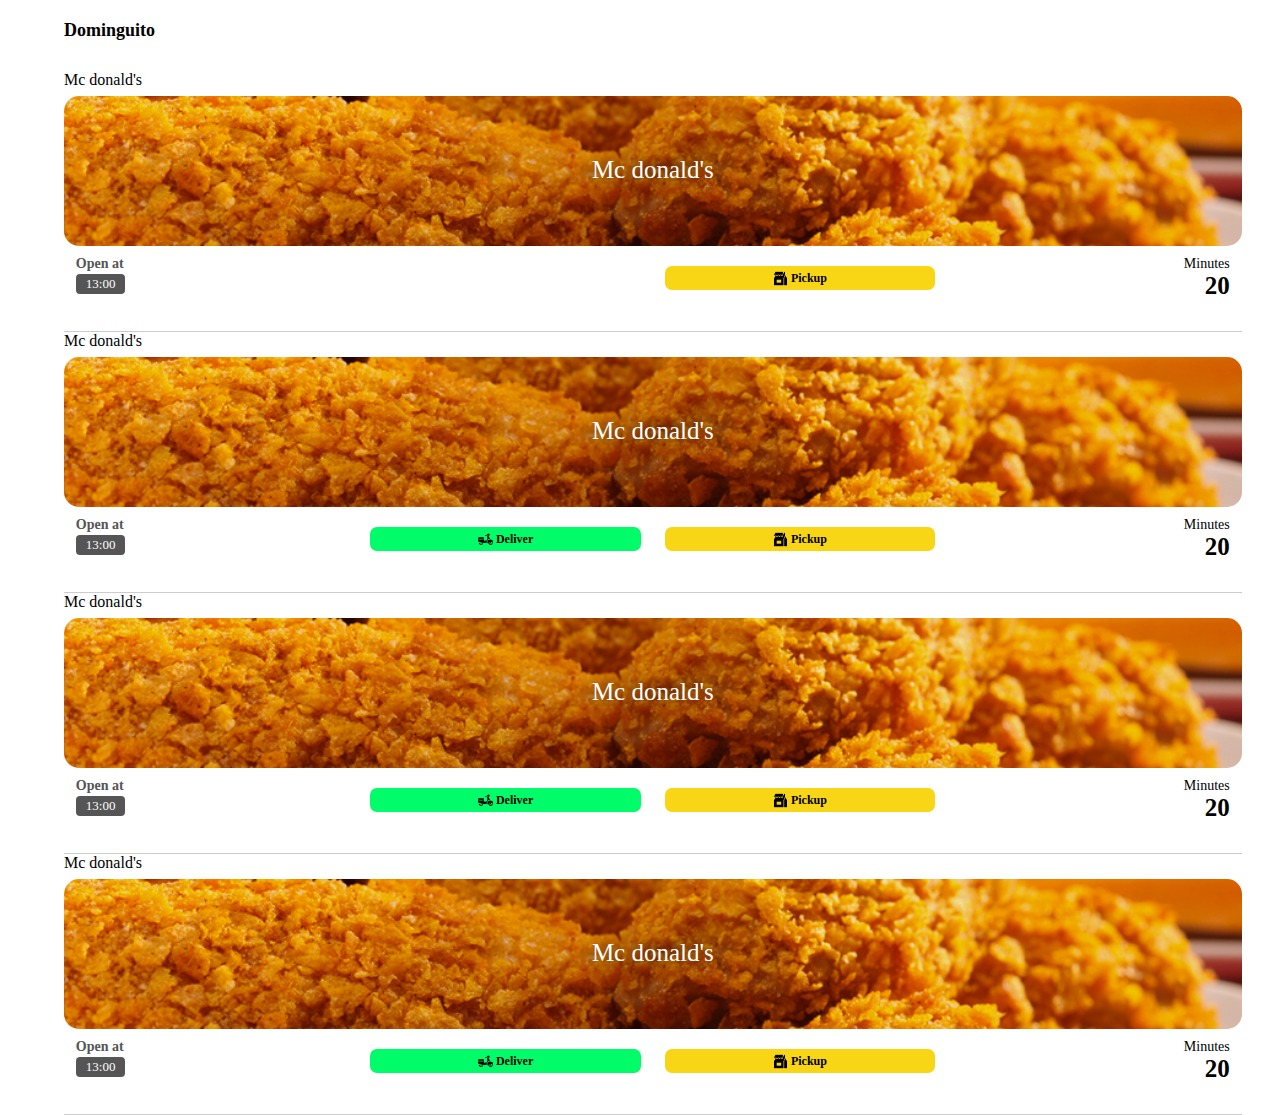
<file: layouts/index.html>
<html>
  <head>
     <link rel="stylesheet" type="text/css" href="../assets/styles/ltr/mainStyle.css" />
     <link rel="stylesheet" type="text/css" href="../assets/styles/animate.css" />
      <script src="../assets/js/jq.js"></script>
      <script src="../assets/js/controller.js" ></script>
      <title> restaurants list </title>
  </head>
  <body>
  <!----------------       don't delete any TODO comments  --------------------->

  <!-- toDO:: create animation to improve usability -->
  <div class="restaurantSectionTitle"> Dominguito </div>
  <div class="restaurantList">

  <!-- single cell start here -->
      <a href="restaurant.html">
          <div class="cel">
              <div class="title">Mc donald's</div>
              <div class="thumb" style="background-color: #FDB410; background-image: url('../exampleIMockupsmages/ex1.jpg')">
                  <div class="centeredTitle">Mc donald's</div>
              </div>
              <div class="informationsHolder">
                  <!-- this well be a holder for the opining or closing time -->
                  <div class="section">
                      <div class="availabilityInfo">Open at</div>
                      <div class="availabilityTimeStamp">13:00</div>
                  </div>

                  <!-- this section well be available if there is a delivery services , notice , don't delete the outer <section> , just the internal content -->
                  <div class="section">

                  </div>
                  <!-- this section well be available if there is a pickUp services , notice , don't delete the outer <section> , just the internal content -->
                  <div class="section">
                      <div class="deliverInfoTag" style="background-color: #F8D515; ">
                          <img src="../assets/icons/b/foodBag.png" />
                          Pickup
                      </div>
                  </div>
                  <!-- the estimated order time -->
                  <div class="section">
                      <div class="deliverMinuteLabel">
                          Minutes
                      </div>
                      <div class="deliverTimerLabel">
                          20
                      </div>
                  </div>
              </div>

          </div>
      </a>

      <div class="cel">
          <div class="title">Mc donald's</div>
          <div class="thumb" style="background-color: #FDB410; background-image: url('../exampleIMockupsmages/ex1.jpg')">
              <div class="centeredTitle">Mc donald's</div>
          </div>
          <div class="informationsHolder">
              <!-- this well be a holder for the opining or closing time -->
              <div class="section">
                  <div class="availabilityInfo">Open at</div>
                  <div class="availabilityTimeStamp">13:00</div>
              </div>

              <!-- this section well be available if there is a delivery services , notice , don't delete the outer <section> , just the internal content -->
              <div class="section">
                  <div class="deliverInfoTag" style="background-color: #00FD69; ">
                      <img src="../assets/icons/b/scoter.png" />
                      Deliver
                  </div>
              </div>
              <!-- this section well be available if there is a pickUp services , notice , don't delete the outer <section> , just the internal content -->
              <div class="section">
                  <div class="deliverInfoTag" style="background-color: #F8D515; ">
                      <img src="../assets/icons/b/foodBag.png" />
                      Pickup
                  </div>
              </div>
              <!-- the estimated order time -->
              <div class="section">
                  <div class="deliverMinuteLabel">
                      Minutes
                  </div>
                  <div class="deliverTimerLabel">
                      20
                  </div>
              </div>
          </div>

      </div>

      <div class="cel">
          <div class="title">Mc donald's</div>
          <div class="thumb" style="background-color: #FDB410; background-image: url('../exampleIMockupsmages/ex1.jpg')">
              <div class="centeredTitle">Mc donald's</div>
          </div>
          <div class="informationsHolder">
              <!-- this well be a holder for the opining or closing time -->
              <div class="section">
                  <div class="availabilityInfo">Open at</div>
                  <div class="availabilityTimeStamp">13:00</div>
              </div>

              <!-- this section well be available if there is a delivery services , notice , don't delete the outer <section> , just the internal content -->
              <div class="section">
                  <div class="deliverInfoTag" style="background-color: #00FD69; ">
                      <img src="../assets/icons/b/scoter.png" />
                      Deliver
                  </div>
              </div>
              <!-- this section well be available if there is a pickUp services , notice , don't delete the outer <section> , just the internal content -->
              <div class="section">
                  <div class="deliverInfoTag" style="background-color: #F8D515; ">
                      <img src="../assets/icons/b/foodBag.png" />
                      Pickup
                  </div>
              </div>
              <!-- the estimated order time -->
              <div class="section">
                  <div class="deliverMinuteLabel">
                      Minutes
                  </div>
                  <div class="deliverTimerLabel">
                      20
                  </div>
              </div>
          </div>

      </div>

      <div class="cel">
          <div class="title">Mc donald's</div>
          <div class="thumb" style="background-color: #FDB410; background-image: url('../exampleIMockupsmages/ex1.jpg')">
              <div class="centeredTitle">Mc donald's</div>
          </div>
          <div class="informationsHolder">
              <!-- this well be a holder for the opining or closing time -->
              <div class="section">
                  <div class="availabilityInfo">Open at</div>
                  <div class="availabilityTimeStamp">13:00</div>
              </div>

              <!-- this section well be available if there is a delivery services , notice , don't delete the outer <section> , just the internal content -->
              <div class="section">
                  <div class="deliverInfoTag" style="background-color: #00FD69; ">
                      <img src="../assets/icons/b/scoter.png" />
                      Deliver
                  </div>
              </div>
              <!-- this section well be available if there is a pickUp services , notice , don't delete the outer <section> , just the internal content -->
              <div class="section">
                  <div class="deliverInfoTag" style="background-color: #F8D515; ">
                      <img src="../assets/icons/b/foodBag.png" />
                      Pickup
                  </div>
              </div>
              <!-- the estimated order time -->
              <div class="section">
                  <div class="deliverMinuteLabel">
                      Minutes
                  </div>
                  <div class="deliverTimerLabel">
                      20
                  </div>
              </div>
          </div>

      </div>

  <!-- single cell end here -->

  </div>

  <script>
      $(document).ready(function(){
          var firstElementShowSpeed = 400;
          // animate Containers on page load
          $.each( $(".restaurantList").find(".cel"), function( i, l ){
              firstElementShowSpeed = firstElementShowSpeed + 100;
              Duanimate($(this), "none", "slideInUp", "0." + firstElementShowSpeed.toString());
          });
      });
  </script>

  </body>
</html>
</file>
<file: assets/styles/ltr/mainStyle.css>
html, body{
  padding:0;
  margin:0;
  background-color: #fff;
  width: 100%;
  direction: ltr;
}
a, a:visited, a:hover, a:active {
    color: inherit;
}
.contentMargins{
  width:80%;
  float: right;
  margin: auto 10%;
}

.mainHeader{
  width:100%;
  float: right;
  height:40px;
  padding: 10px 0px;
  background: #fff;
}

.restaurantSectionTitle{
  width:92%;
  padding:10px 3%;
  float: right;
  font-weight: bold;
  font-size: 18px;
    margin-top: 10px;
}

.restaurantList{
  width:92%;
  float: right;
  margin-top: 20px;
  margin-right: 3%;
}

.restaurantList .cel{
  width:100%;
  float: right;
  height: 240px;
  text-align: left;
  padding-bottom: 20px;
  border-bottom: 1px solid #ccc;
}

.restaurantList .cel .title{
  width:100%;
  float: right;
  height: 20px;
  font-size: 16px;
}

.restaurantList .cel .thumb{
  width:100%;
  float: right;
  height: 150px;
  margin-top: 5px;
  border-radius: 15px;
  text-align: center;
    background-size: cover;
    background-position: center;
}

.restaurantList .cel .thumb .centeredTitle{
  float: right;
  width: 100%;
  text-align: center;
  margin-top: 60px;
  font-size: 25px;
  color: #fff;
  text-shadow: 0px 0px 15px #222;
}


.restaurantList .cel .informationsHolder{
  float: right;
  width: 100%;
  margin-top: 10px;
}

.restaurantList .cel .informationsHolder .section{
  float: left;
  width: 23%;
  margin: 0px 1%;
    min-height: 5px;
}

.availabilityInfo{
  float: left;
  font-size: 14px;
  color: #555;
  font-weight: bold;
  width: 100%;
}

.availabilityTimeStamp{
  float: left;
  height: 20px;
  line-height: 20px;
  font-size: 13px;
  color: #fff;
  background-color: #555;
  padding: 0px 10px;
  margin-top: 2px;
  border-radius: 4px;
}

.deliverInfoTag{
  width:100%;
  height: 20px;
  line-height: 20px;
  border-radius: 7px;
  float: right;
  margin: 10px 0%;
  text-align: center;
  padding: 2px 0px;
  font-size: 12px;
  font-weight: bold;
  color: #000;
}

.deliverInfoTag img{
  width: 15px;
  margin-top:0px;
  margin-bottom:-4px;
}

.deliverMinuteLabel{
  width:100%;
  float:right;
  font-size: 14px;
  text-align: right;
  color:#000;
}

.deliverTimerLabel{
  float: right;
  font-size: 25px;
  color: #000;
  font-weight: bold;
  text-align: right;
}

.shadow1{
  box-shadow: 0 0px 1px rgba(0,0,0,0.42), 0 1px 2px rgba(0,0,0,0.194);
}

.shadow2{
  box-shadow: 0 14px 28px rgba(0,0,0,0.25), 0 10px 10px rgba(0,0,0,0.22);
}

.shadow3{
  box-shadow: 0 3px 6px rgba(0,0,0,0.16), 0 3px 6px rgba(0,0,0,0.23);
}

.shadow4{
  box-shadow: 0 10px 20px rgba(0,0,0,0.19), 0 6px 6px rgba(0,0,0,0.23);
}

.shadow5{
  box-shadow: 0 14px 28px rgba(0,0,0,0.25), 0 10px 10px rgba(0,0,0,0.22);
}

.shadow6{
  box-shadow: 0 19px 38px rgba(0,0,0,0.30), 0 15px 12px rgba(0,0,0,0.22);
}


.buttonPattern{
  padding:5px 15px;
  background-color: #fff;
  border: 2px solid #00AEFF;
  font-size: 14px;
  border-radius: 100px;
  color: #00AEFF;
  cursor: pointer;
}


.fixedHeader{
    width:92%;
    height: 40px;
    padding: 10px 4%;
    background: #fff;
    z-index: 100;
    text-align: center;
}

.openNavMenu{
    height:36px;
    width: 36px;
    float: right;
    border: 2px solid #555;
    border-radius: 100px;
    cursor: pointer;
}

.openNavMenu img{
    width: 20px;
    float: right;
    margin: 8.5px;
}

.backButton{
    width:65px;
    height: 40px;
    line-height: 42px;
    font-size: 16px;
    font-weight: bold;
    float: left;
    background-image: url('../../icons/backButton.png');
    background-size: 100%;
    background-repeat: no-repeat;
    text-align: center;
    cursor: pointer;
}

.fixedMenu{
    top:0;
    left:0;
    margin-top: 60px;
    min-height: 50px;
    max-height: 300px;
    width: 100%;
    position: fixed;
    background: #555;
    overflow-x: scroll;
    opacity: 0.9;
    display: none;
    z-index: 90;
}

.fixedMenu a{
    width:94%;
    float: right;
    height: 40px;
    line-height: 40px;
    padding: 10px 3%;
    color: #fff;
    text-decoration: none;
    border-bottom: 1px solid #ccc;
}

.cartIcon{
    position: absolute;
    width:40px;
    height:40px;
    margin: auto;
    left:0;
    right:0;
}

.cartIcon img{
    width:30px;
    margin: 8px 5px;
    float: right;
}

.cartIcon .budget{
    position: absolute;
    width:20px;
    height:20px;
    line-height:20px;
    background: #EB0E13;
    border-radius: 100px;
    border:3px solid #fff;
    padding:0px;
    color: #fff;
    font-size: 12px;
    text-align: center;
    opacity: 0.9;
}

.restaurantInformationsHeader{
    width: 94%;
    margin: 10px 3%;
    height: 80px;
    padding:20px 0px;
    background: #00AA60;
    border-radius: 20px;
}

.restaurantInformationsHeader .section{
    width:25%;
    margin: 0px 4.1%;
    float: left;
}

.restaurantInformationsHeader .section .restaurantOpeningTime{
    width:100%;
    color: #fff;
}
.restaurantInformationsHeader .section .restaurantOpeningTime span{
    width:100%;
    font-size: 18px;
    font-weight: bold;
    float: left;
}

.restaurantInformationsHeader .section .restaurantOpeningTime .heightlight{
    width:auto;
    font-size: 12px;
    font-weight: bold;
    background: #000;
    padding: 3px 5%;
    margin-top: 5px;
    border-radius: 5px;
    float: left;
}

.restaurantInformationsHeader .section .expectedDeliverTime{
    width:100%;
    float: right;
    text-align: center;
    font-size: 50px;
    font-weight: bold;
    color: #fff;
}

.restaurantInformationsHeader .section .expectedDeliverTime .minutesLabel{
    width:100%;
    float: right;
    font-size: 18px;
}

.restaurantInformationsHeader .section .tagsHolder{
    width: 100%;
    float: right;
    text-align: center;
}
.restaurantInformationsHeader .section .tagsHolder .lineBetween{
    width: 100%;
    float: right;
    margin-top: 7px;
}
.restaurantInformationsHeader .section .tagsHolder .tag{
    background: #000;
    color: #fff;
    font-size: 13px;
    text-align: center;
    border-radius: 4px;
    padding: 2px 4px;
    width: auto;
}

.restaurantCategoryLabel{
    width:94%;
    float: right;
    margin: 10px 3%;
    font-size: 17px;
    color: #888;
}

.mealCel{
    width:94%;
    float: right;
    padding: 10px 3%;
    border-bottom: 1px solid #eee;
}

.mealCel .thumb{
    width:90px;
    height: 90px;
    float: left;
    background-color: #ccc;
    border-radius: 100px;
    background-size: cover;
    background-position: center;
}

.mealCel .informationsSide{
    width:65%;
    float: right;
    border-radius: 100px;
    text-align: left;
}
.mealCel .informationsSide .title{
    width:100%;
    font-size: 16px;
    font-weight: bold;
    color: #222;
}
.mealCel .informationsSide .description{
    width:100%;
    font-size: 15px;
    color: #555;
    margin-top: 5px;
}
.mealCel .mealControllers{
    width:100%;
    float: right;
    height: 30px;
    margin-top: 20px;
}
.mealCel .mealControllers .priceTag{
    float: left;
    font-size: 20px;
    color: #000;
    font-weight: bold;
    margin-top: 6px;
}
.mealCel .mealControllers .increaseOrDecreaseButton{
    float: right;
    width: 30px;
    height: 30px;
    background: #555;
    text-align: center;
    font-size: 30px;
    margin-left: 25px;
    color: #fff;
    font-weight: bold;
    border-radius: 2px;
    cursor: pointer;
    padding: 0px 7px;
}
</file>
